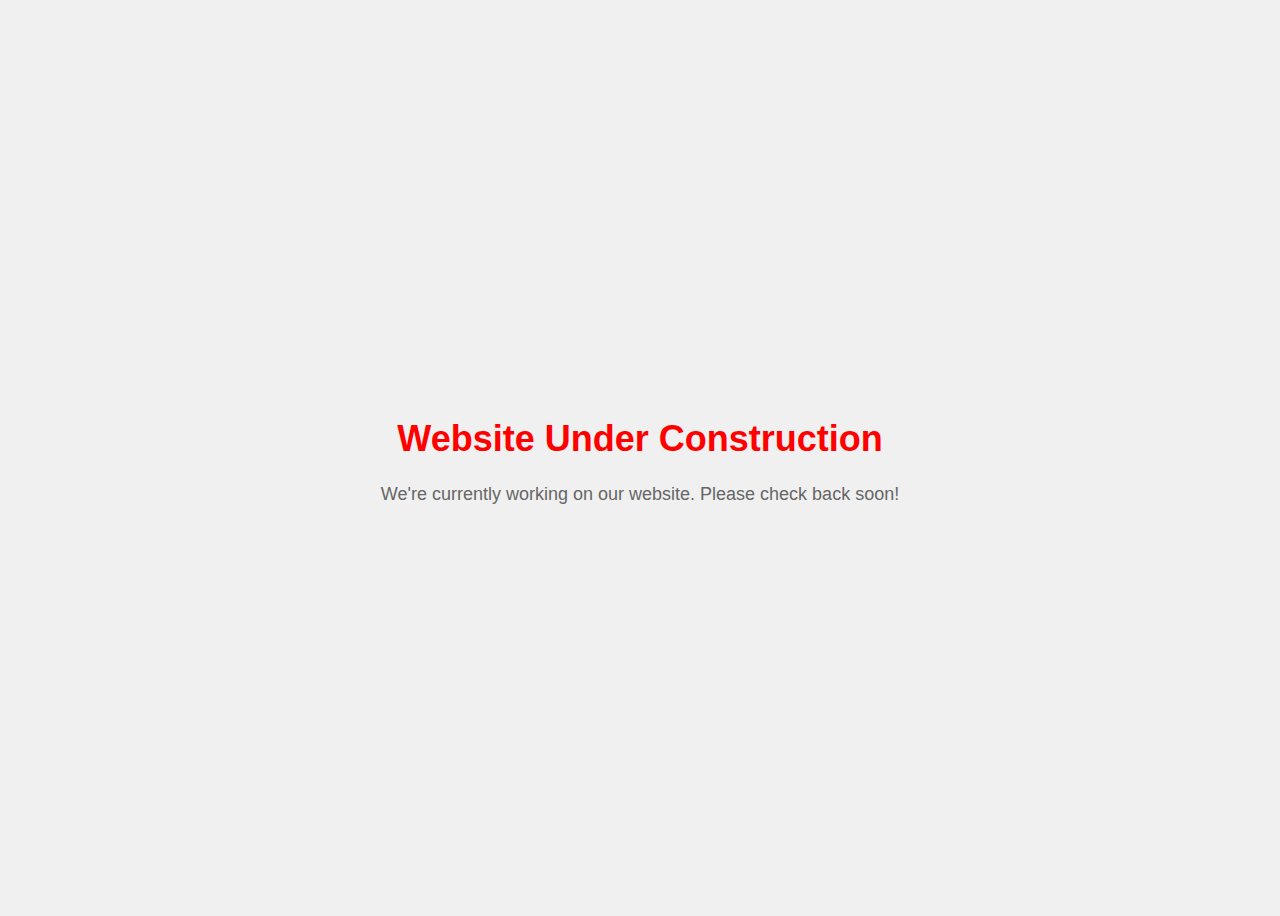
<file: index.html>
<!DOCTYPE html>
<html lang="en">
<head>
  <meta charset="UTF-8">
  <meta name="viewport" content="width=device-width, initial-scale=1.0">
  <link rel="stylesheet" href="styles.css">
  <script src="scripts.js"></script>
  <title>Website Under Construction</title>
</head>
<body>
  <div class="container">
    <h1>Website Under Construction</h1>
    <p>We're currently working on our website. Please check back soon!</p>
  </div>
</body>
</html>
</file>
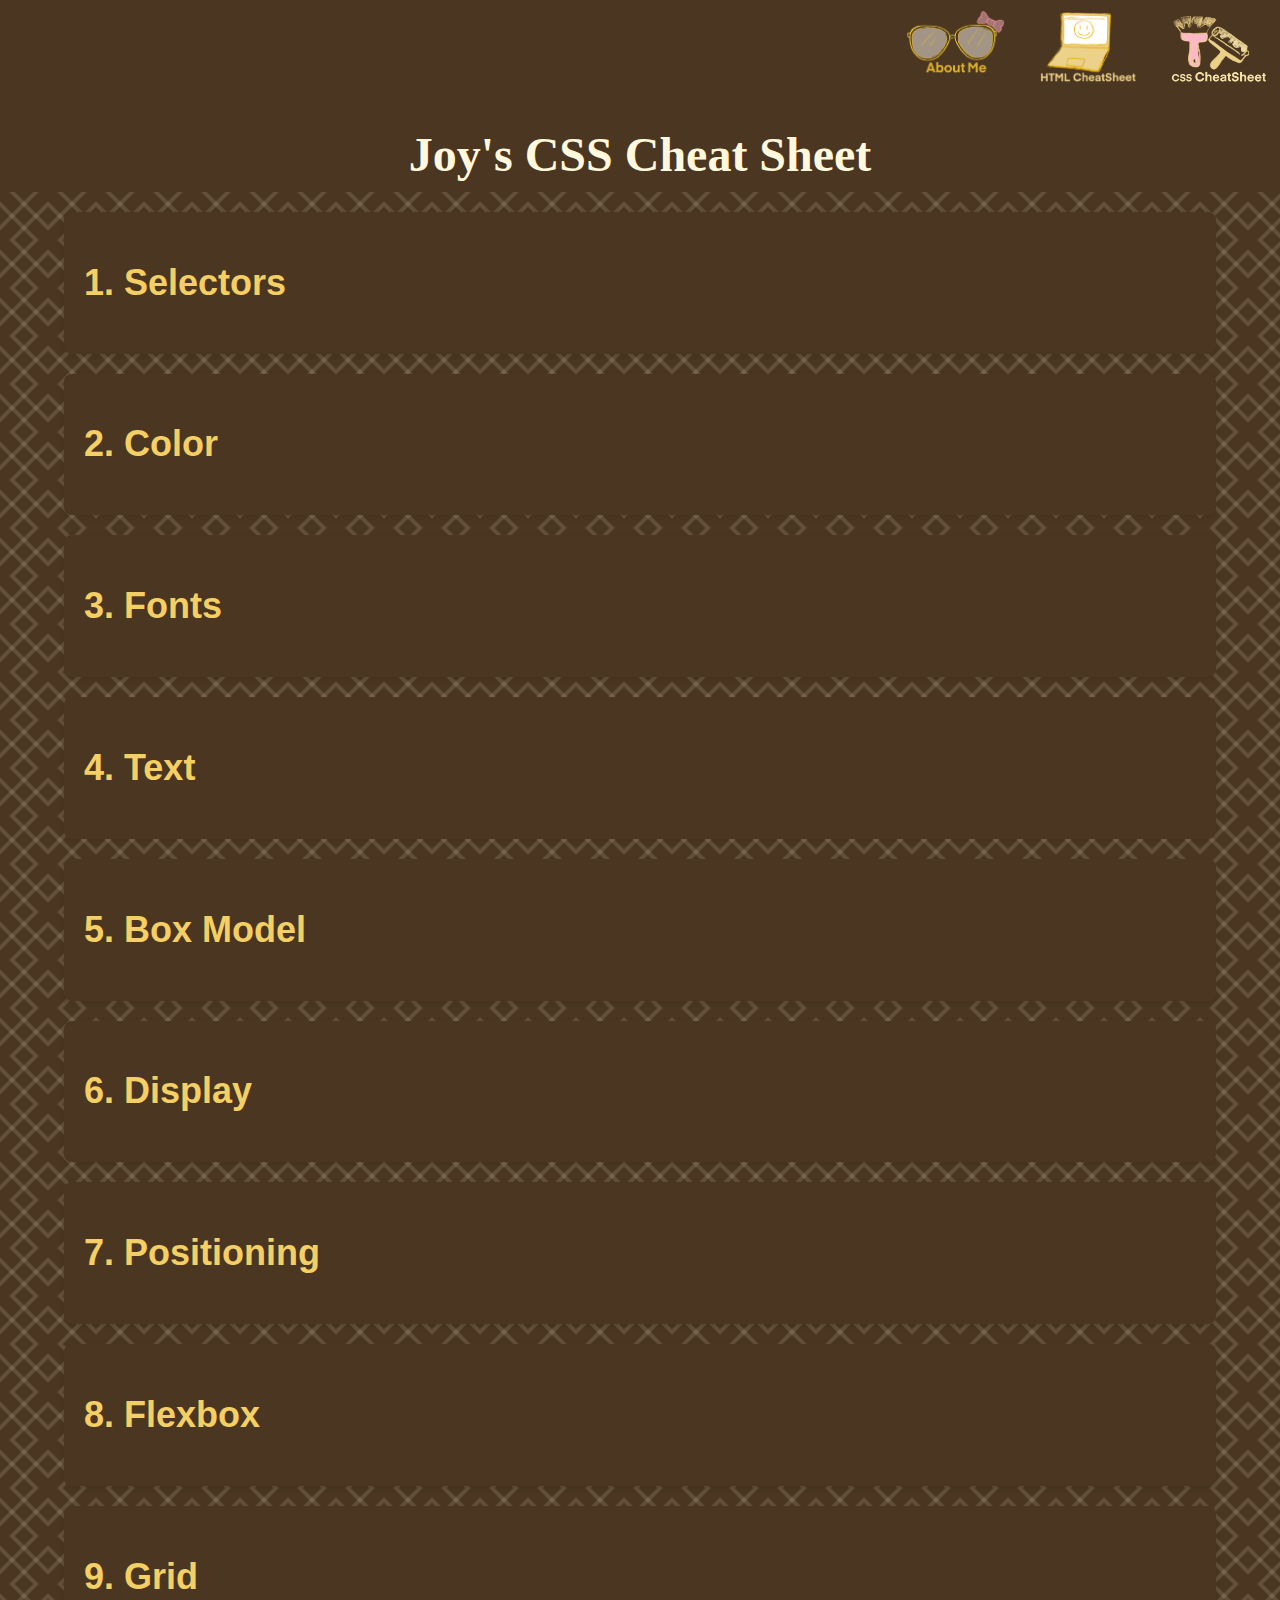
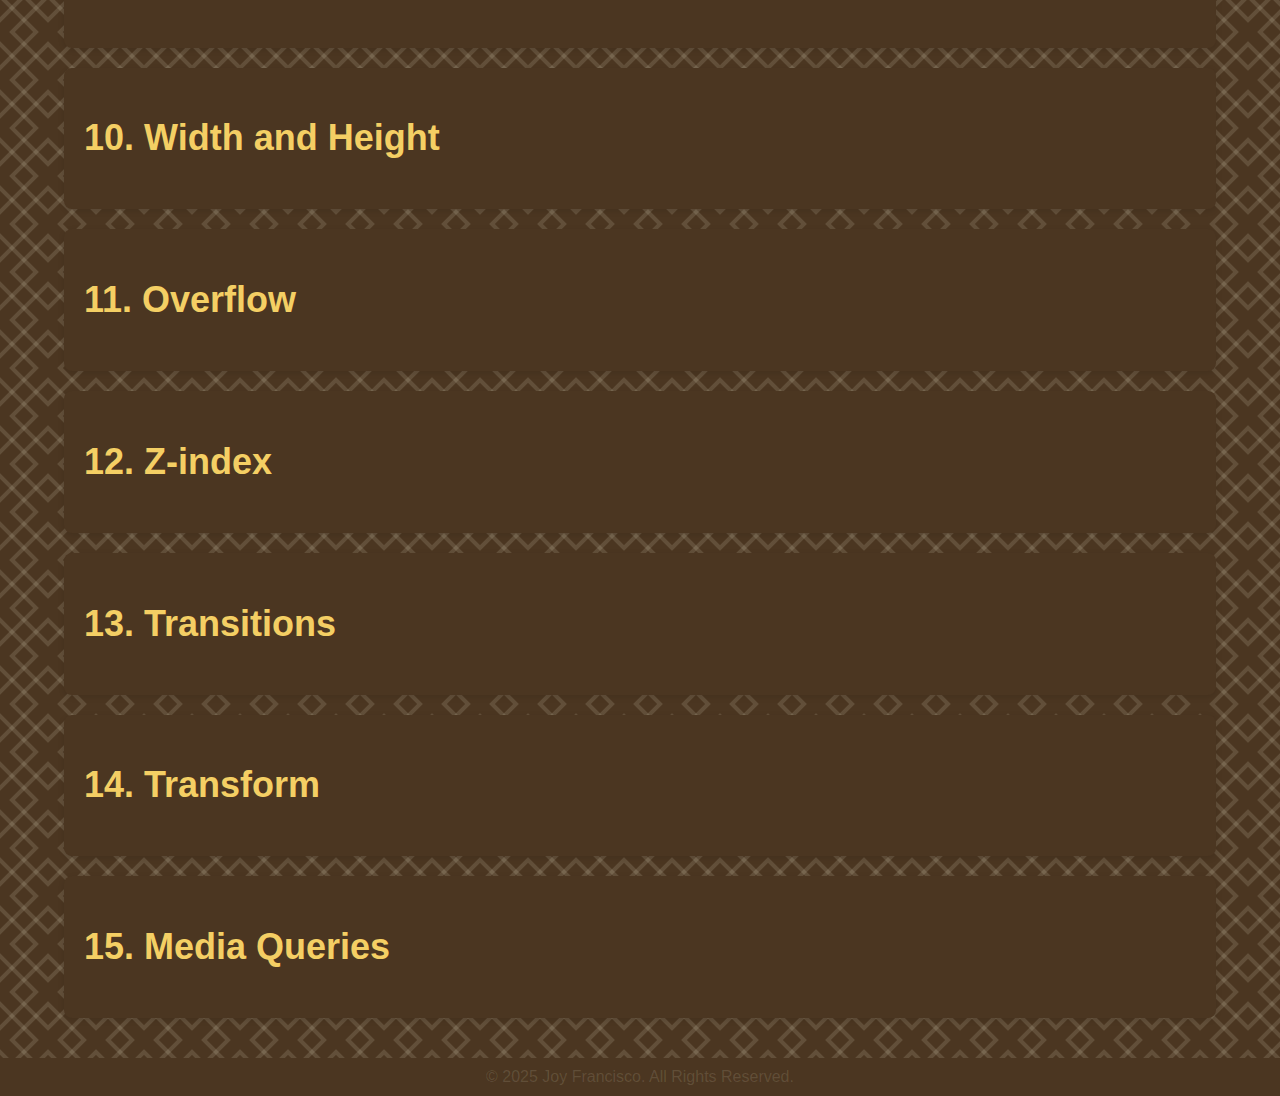
<file: CSS_Cheatsheet.html>
<!DOCTYPE html>
<html lang="en">
<head>
  <meta charset="UTF-8">
  <title>CSS Cheat Sheet</title>
  <link rel="stylesheet" href="ccsStyle.css">
  <script defer src="ccsjscrpt.js"></script>
</head>
<body>
    <header>
        <nav>
          <div><a href="index.html"><img class="about" src="img/About.PNG" alt="🕶 About Me"></a></div>
          <div><a href="HTML_cheatsheet.html"><img class="hcs" src="img/Html.PNG" alt="HTML Cheat Sheet"></a></div>
          <div><a href="CSS_Cheatsheet.html"><img class="ccs" src="img/Css.PNG" alt="🧥 CSS Cheat Sheet"></a></div>
        </nav>   

      <h1>Joy's CSS Cheat Sheet</h1>
      
    </header>

    <div class="container">

        <div class="cheat-section">
            <h2>1. Selectors</h2>
            <pre>element, .class, #id, *, [attribute], :hover</pre>
          </div>
        
          <div class="cheat-section">
            <h2>2. Color</h2>
            <pre>color: red;
        background-color: #f0f0f0;</pre>
          </div>
        
          <div class="cheat-section">
            <h2>3. Fonts</h2>
            <pre>font-family: Arial, sans-serif;
        font-size: 16px;
        font-weight: bold;</pre>
          </div>
        
          <div class="cheat-section">
            <h2>4. Text</h2>
            <pre>text-align: center;
        text-decoration: none;
        text-transform: uppercase;</pre>
          </div>
        
          <div class="cheat-section">
            <h2>5. Box Model</h2>
            <pre>margin: 10px;
        padding: 20px;
        border: 1px solid black;</pre>
          </div>
        
          <div class="cheat-section">
            <h2>6. Display</h2>
            <pre>display: block;
        display: inline;
        display: flex;</pre>
          </div>
        
          <div class="cheat-section">
            <h2>7. Positioning</h2>
            <pre>position: static;
        position: relative;
        position: absolute;</pre>
          </div>
        
          <div class="cheat-section">
            <h2>8. Flexbox</h2>
            <pre>display: flex;
        justify-content: center;
        align-items: center;</pre>
          </div>
        
          <div class="cheat-section">
            <h2>9. Grid</h2>
            <pre>display: grid;
        grid-template-columns: 1fr 1fr;
        gap: 10px;</pre>
          </div>
        
          <div class="cheat-section">
            <h2>10. Width and Height</h2>
            <pre>width: 100px;
        height: 200px;</pre>
          </div>
        
          <div class="cheat-section">
            <h2>11. Overflow</h2>
            <pre>overflow: hidden;
        overflow: scroll;</pre>
          </div>
        
          <div class="cheat-section">
            <h2>12. Z-index</h2>
            <pre>z-index: 10;</pre>
          </div>
        
          <div class="cheat-section">
            <h2>13. Transitions</h2>
            <pre>transition: all 0.3s ease;</pre>
          </div>
        
          <div class="cheat-section">
            <h2>14. Transform</h2>
            <pre>transform: rotate(45deg);</pre>
          </div>
        
          <div class="cheat-section">
            <h2>15. Media Queries</h2>
            <pre>@media (max-width: 600px) {
          body {
            background-color: lightblue;
          }
        }</pre>
          </div>

    </div>
  
  <footer>
    &copy; 2025 Joy Francisco. All Rights Reserved.
  </footer>
</body>
</html>
</file>
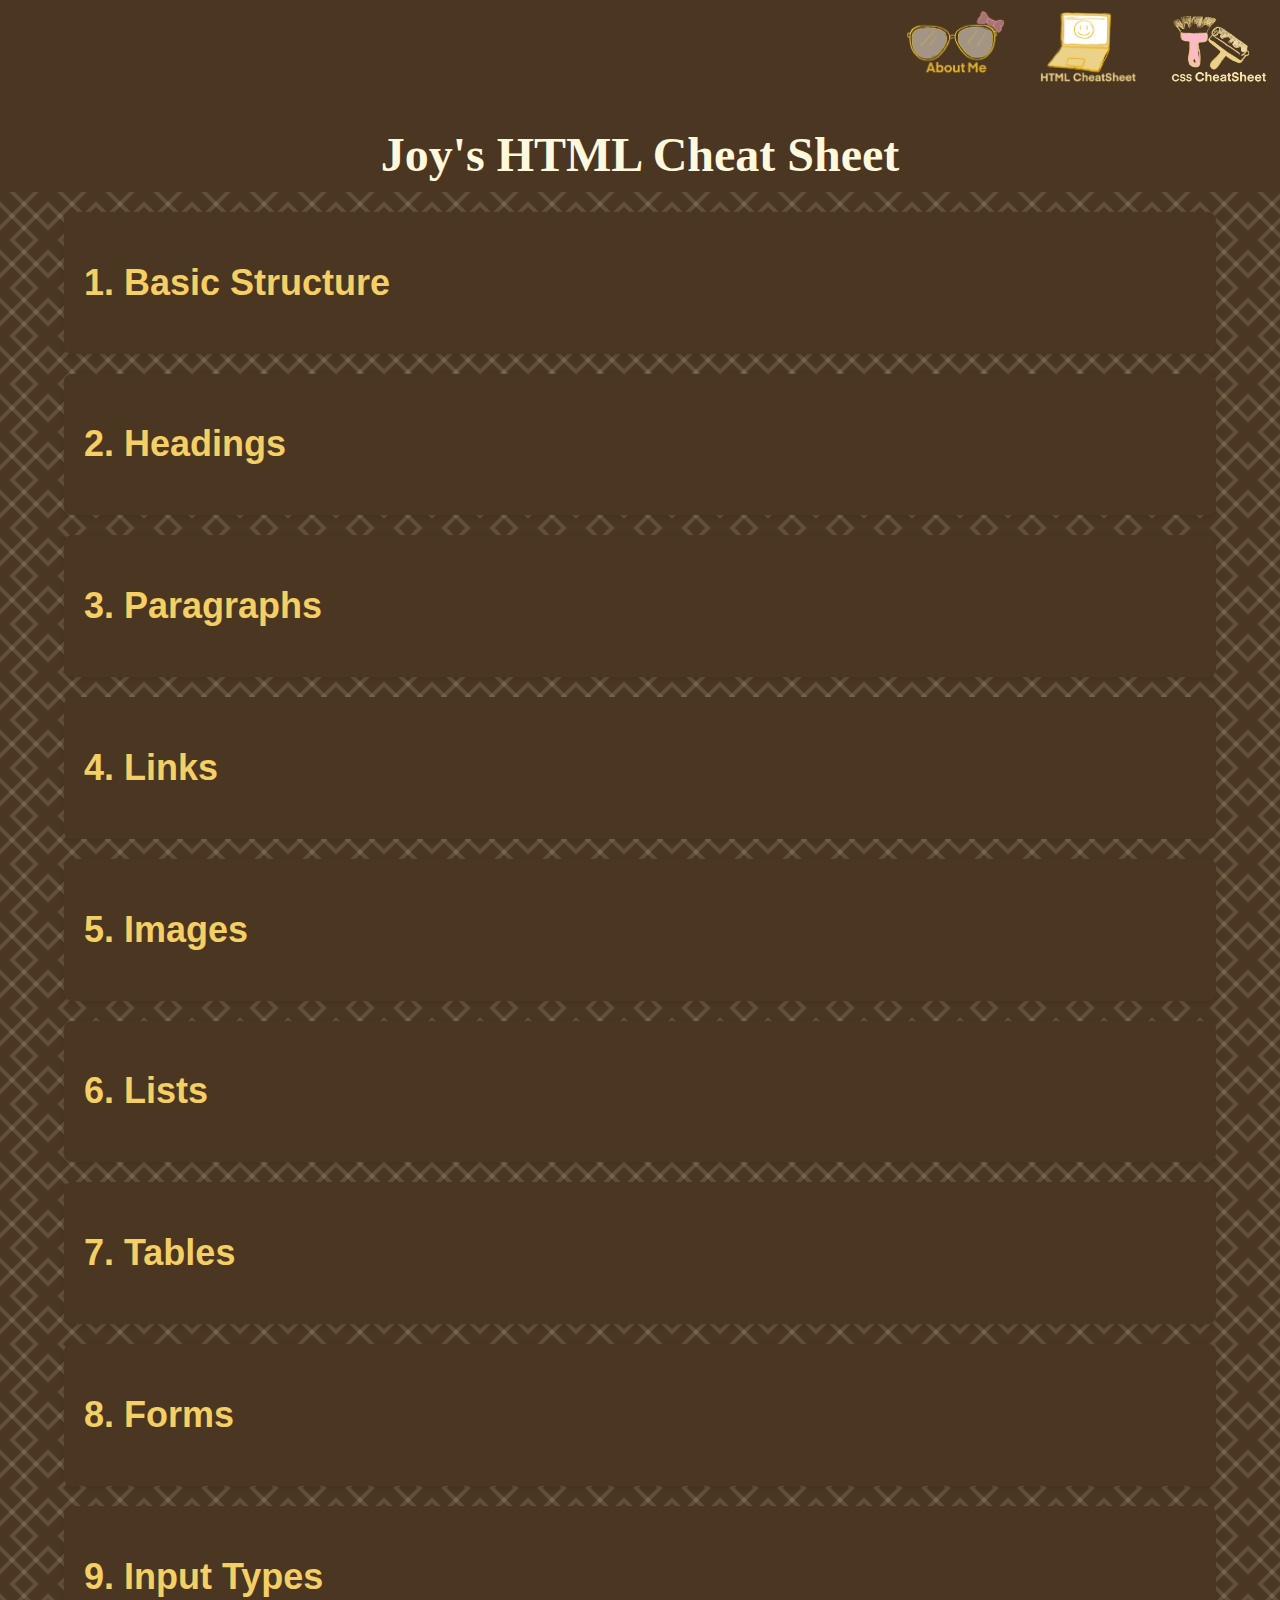
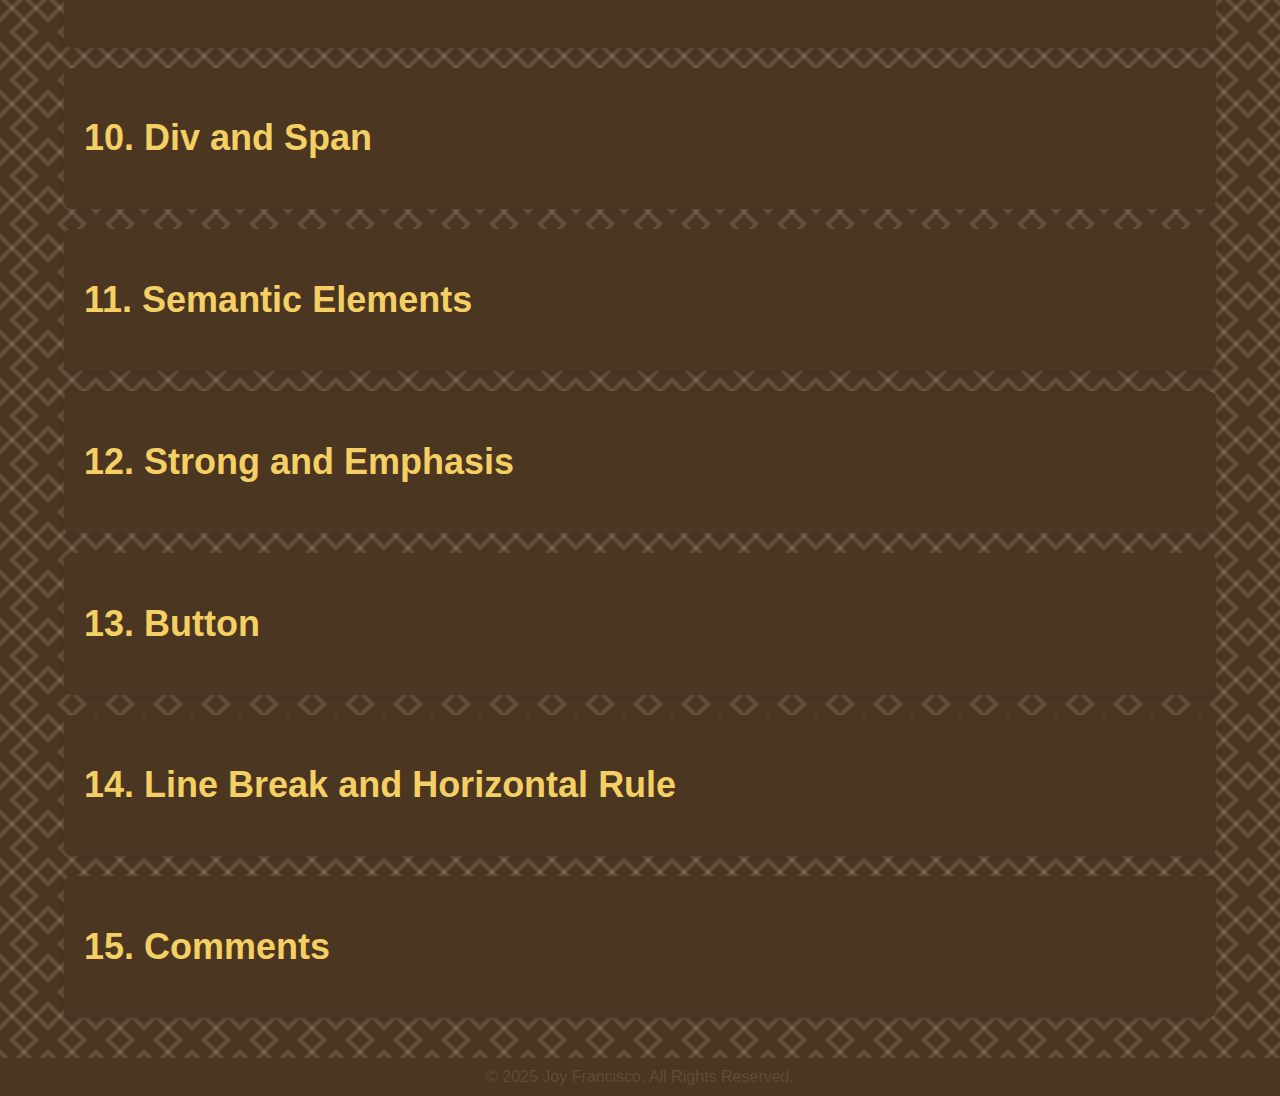
<file: HTML_cheatsheet.html>
<!DOCTYPE html>
<html lang="en">
<head>
  <meta charset="UTF-8">
  <title>HTML Cheat Sheet</title>
  <link rel="stylesheet" href="ccsStyle.css">
  <script defer src="ccsjscrpt.js"></script>
</head>
<body>
  <header>
    <nav>
        <div><a href="index.html"><img class="about" src="img/About.PNG" alt="🕶 About Me"></a></div>
        <div><a href="HTML_cheatsheet.html"><img class="hcs" src="img/Html.PNG" alt="HTML Cheat Sheet"></a></div>
        <div><a href="CSS_Cheatsheet.html"><img class="ccs" src="img/Css.PNG" alt="🧥 CSS Cheat Sheet"></a></div>
    </nav>   
    
    <h1>Joy's HTML Cheat Sheet</h1>

  </header>

  <div class="container">
    <div class="cheat-section">
      <h2>1. Basic Structure</h2>
      <pre>&lt;!DOCTYPE html&gt;
    &lt;html&gt;
    &lt;head&gt;
        &lt;title&gt;Title&lt;/title&gt;
    &lt;/head&gt;
    &lt;body&gt;
        Content here
    &lt;/body&gt;
    &lt;/html&gt;</pre>
    </div>

    <div class="cheat-section">
        <h2>2. Headings</h2>
        <pre>&lt;h1&gt; to &lt;h6&gt; - define headings</pre>
      </div>
    
      <div class="cheat-section">
        <h2>3. Paragraphs</h2>
        <pre>&lt;p&gt;This is a paragraph.&lt;/p&gt;</pre>
      </div>
    
      <div class="cheat-section">
        <h2>4. Links</h2>
        <pre>&lt;a href="https://example.com"&gt;Visit&lt;/a&gt;</pre>
      </div>
    
      <div class="cheat-section">
        <h2>5. Images</h2>
        <pre>&lt;img src="image.jpg" alt="Description"&gt;</pre>
      </div>
    
      <div class="cheat-section">
        <h2>6. Lists</h2>
        <pre>&lt;ul&gt; - unordered list
    &lt;ol&gt; - ordered list
    &lt;li&gt; - list item</pre>
      </div>
    
      <div class="cheat-section">
        <h2>7. Tables</h2>
            <pre>&lt;table&gt;
      &lt;tr&gt;
        &lt;th&gt;Header&lt;/th&gt;
        &lt;td&gt;Data&lt;/td&gt;
      &lt;/tr&gt;
&lt;/table&gt;</pre>
      </div>
    
      <div class="cheat-section">
        <h2>8. Forms</h2>
        <pre>&lt;form action="/submit" method="post"&gt;
      &lt;input type="text" name="name"&gt;
    &lt;/form&gt;</pre>
      </div>
    
      <div class="cheat-section">
        <h2>9. Input Types</h2>
        <pre>text, password, email, checkbox, radio, submit</pre>
      </div>
    
      <div class="cheat-section">
        <h2>10. Div and Span</h2>
        <pre>&lt;div&gt;Block&lt;/div&gt;
    &lt;span&gt;Inline&lt;/span&gt;</pre>
      </div>
    
      <div class="cheat-section">
        <h2>11. Semantic Elements</h2>
        <pre>&lt;header&gt;, &lt;nav&gt;, &lt;main&gt;, &lt;article&gt;, &lt;footer&gt;</pre>
      </div>
    
      <div class="cheat-section">
        <h2>12. Strong and Emphasis</h2>
        <pre>&lt;strong&gt;Bold Text&lt;/strong&gt;
    &lt;em&gt;Italic Text&lt;/em&gt;</pre>
      </div>
    
      <div class="cheat-section">
        <h2>13. Button</h2>
        <pre>&lt;button&gt;Click me&lt;/button&gt;</pre>
      </div>
    
      <div class="cheat-section">
        <h2>14. Line Break and Horizontal Rule</h2>
        <pre>&lt;br&gt; - Line Break
     &lt;hr&gt; - Horizontal Rule</pre>
      </div>
    
      <div class="cheat-section">
        <h2>15. Comments</h2>
        <pre>&lt;!-- This is a comment --&gt;</pre>
      </div>
  </div>
  <footer>
    &copy; 2025 Joy Francisco. All Rights Reserved.
  </footer>
</body>
</html>
</file>
<file: styles.css>
body {
    font-family: Arial, sans-serif;
    background-color: #f0f0f0;
    display: flex;
    justify-content: center;
    align-items: center;
    height: 100vh;
}

.container {
    text-align: center;
}

h1 {
    color: red;
    font-size: 36px;
}

p {
    color: #666;
    font-size: 18px;
}
</file>
<file: ccsStyle.css>
:root {
    --brown-dark: #4b3621;
    --gold: #f4cf64;
    --gold-shadow: #c8a951;
    --accent-pink: #e4b6c4;
    --text-light: #fff8dc;
    --light: #fff8dc21;
  }

body {
    background: linear-gradient(45deg, transparent 34%, var(--light) 35%, var(--light) 40%, transparent 41%, transparent 59%, var(--light) 60%, var(--light) 65%, transparent 66%),
                linear-gradient(135deg, transparent 34%, var(--light) 35%, var(--light) 40%, transparent 41%, transparent 59%, var(--light) 60%, var(--light) 65%, transparent 66%);
    background-size: 3em 3em;
    font-family: Arial, sans-serif;
    background-color: var(--brown-dark); 
    color: var(--gold);
    margin: 0;
    padding: 0;

  }
  /* Nav bar */
  nav {
    display: flex;
    justify-content: right;
    gap: 2rem;
    flex-wrap: wrap;
    margin-bottom: 2rem;
  }
  
  nav img.about,
  nav img.hcs,
  nav img.ccs,
  nav img.email {
    width: 100px;
    transition: transform 0.3s ease;
  }
    
  nav img:hover {
    transform: scale(1.1);
  }  
  header {
    background-color: var(--brown-dark); 
    color: var(--text-light);
    text-align: center;
    padding: 10px 10px;
  }
  
  header h1 {
    font-family: 'Cursive', serif;
    margin: 0;
    font-size: 3em;
  }

  .container {
    width: 90%;
    max-width: 1200px;
    margin: 20px auto;
    font-size: 1.5em;
  }

  
ul {
  list-style-type: square;
  padding-left: 20px;
  color: #333;
}


.hover-button {
  display: inline-block;
  background-color: #3498db;
  color: white;
  padding: 10px 15px;
  text-decoration: none;
  border-radius: 5px;
  transition: background-color 0.3s ease;
}

.hover-button:hover {
  background-color: #f0e68c;
  color: #333;
}
 
  .cheat-section {
    background-color: var(--brown-dark);
    border-radius: 8px;
    padding: 20px;
    margin-bottom: 20px;
    box-shadow: 0 2px 6px rgba(0, 0, 0, 0.1);
    transition: transform 0.3s ease, box-shadow 0.3s ease;
    cursor: pointer;
  }
  
  .cheat-section:hover {
    transform: scale(1.02);
    box-shadow: 0 4px 12px rgba(0, 0, 0, 0.2);
  }
  
  .cheat-section pre {
    display: none;
    background-color: var(--gold-shadow);
    color: #f8f8f2;
    padding: 10px;
    border-radius: 4px;
    overflow-x: auto;
    white-space: pre-wrap;
    word-break: break-word;
    margin-top: 10px;
  }
  
  .cheat-section.active pre {
    display: block;
  }



  footer {
    text-align: center;
    margin-top: 40px;
    padding: 10px;
    background-color: var(--brown-dark);
    color: var(--light);
  }
</file>
